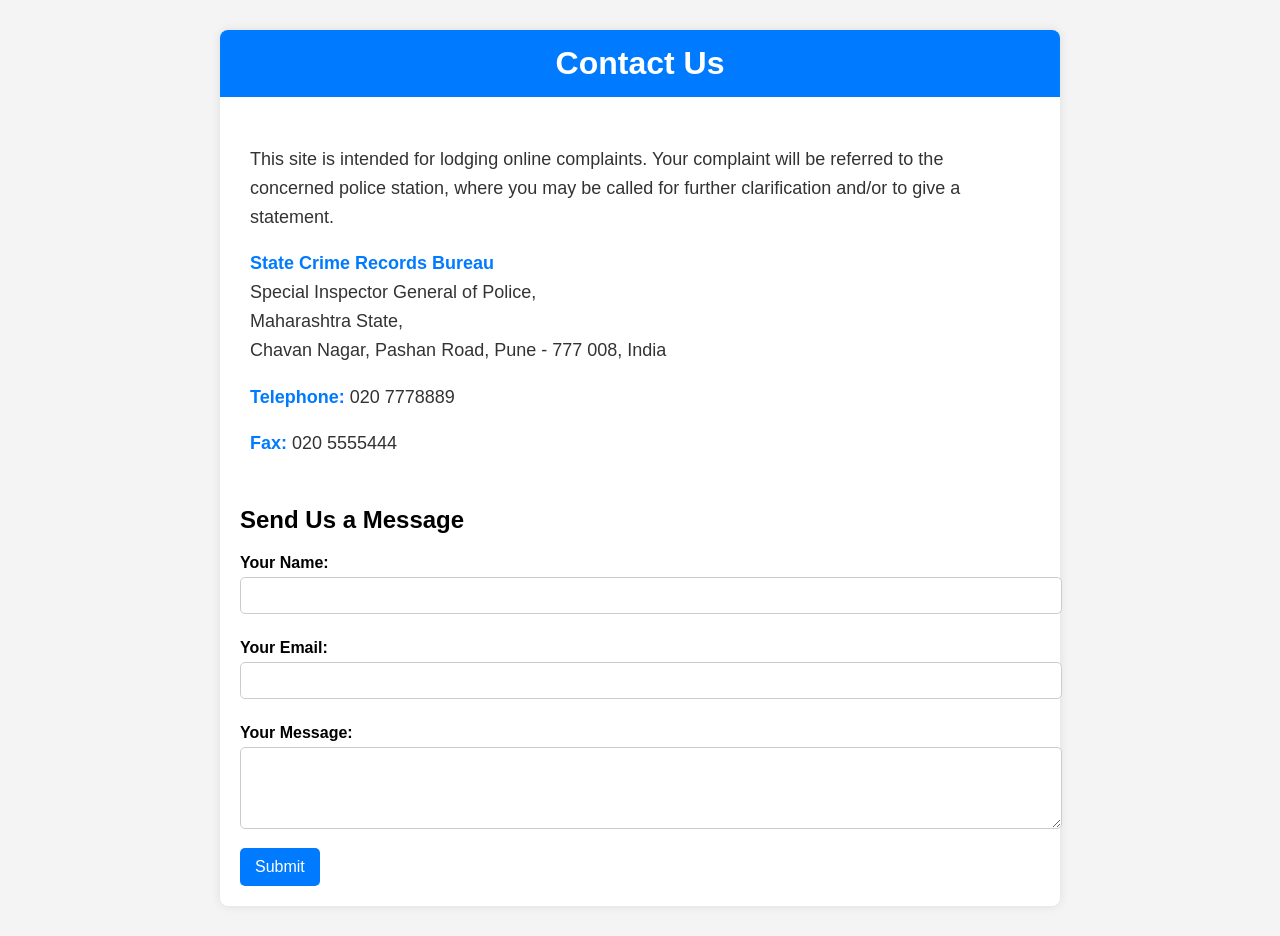
<file: contact.html>
<!DOCTYPE html>
<html lang="en">
  <head>
    <meta charset="UTF-8" />
    <meta name="viewport" content="width=device-width, initial-scale=1.0" />
    <title>Contact Us - Maharashtra Police</title>
    <style>
      body {
        font-family: Arial, sans-serif;
        background-color: #f4f4f4;
        margin: 0;
        padding: 0;
      }
      .container {
        max-width: 800px;
        margin: 30px auto;
        padding: 20px;
        background-color: #fff;
        border-radius: 8px;
        box-shadow: 0 0 10px rgba(0, 0, 0, 0.1);
      }
      h1 {
        background-color: #007bff;
        color: #fff;
        padding: 15px;
        text-align: center;
        border-radius: 8px 8px 0 0;
        margin: -20px -20px 20px -20px;
      }
      .contact-info {
        font-size: 18px;
        line-height: 1.6;
        color: #333;
        padding: 10px;
      }
      .contact-info strong {
        color: #007bff;
      }
      .contact-form {
        margin-top: 20px;
      }
      label {
        font-weight: bold;
        display: block;
        margin: 10px 0 5px;
      }
      input,
      textarea {
        width: 100%;
        padding: 10px;
        margin-bottom: 15px;
        border: 1px solid #ccc;
        border-radius: 5px;
      }
      button {
        background-color: #007bff;
        color: white;
        padding: 10px 15px;
        border: none;
        border-radius: 5px;
        cursor: pointer;
        font-size: 16px;
      }
      button:hover {
        background-color: #0056b3;
      }
      /* Footer */
      footer {
        background-color: #333;
        color: white;
        text-align: center;
        padding: 10px 0;
        margin-top: 20px;
      }

      footer a {
        color: #007bff;
        text-decoration: none;
      }

      footer a:hover {
        text-decoration: underline;
      }
    </style>
  </head>
  <body>
    <div class="container">
      <h1>Contact Us</h1>

      <div class="contact-info">
        <p>
          This site is intended for lodging online complaints. Your complaint
          will be referred to the concerned police station, where you may be
          called for further clarification and/or to give a statement.
        </p>
        <p>
          <strong>State Crime Records Bureau</strong><br />
          Special Inspector General of Police,<br />
          Maharashtra State,<br />
          Chavan Nagar, Pashan Road, Pune - 777 008, India
        </p>

        <p><strong>Telephone:</strong> 020 7778889</p>
        <p><strong>Fax:</strong> 020 5555444</p>
      </div>

      <div class="contact-form">
        <h2>Send Us a Message</h2>
        <form id="contactForm">
  <label for="name">Your Name:</label>
  <input type="text" id="name" name="name" required />

  <label for="email">Your Email:</label>
  <input type="email" id="email" name="email" required />

  <label for="message">Your Message:</label>
  <textarea id="message" name="message" rows="4" required></textarea>

  <button type="submit">Submit</button>
</form>

<script>
document.getElementById("contactForm").addEventListener("submit", function(e) {
    e.preventDefault();
    window.location.href = "view_firs.html";
});
</script>
  </body>
</html>
</file>
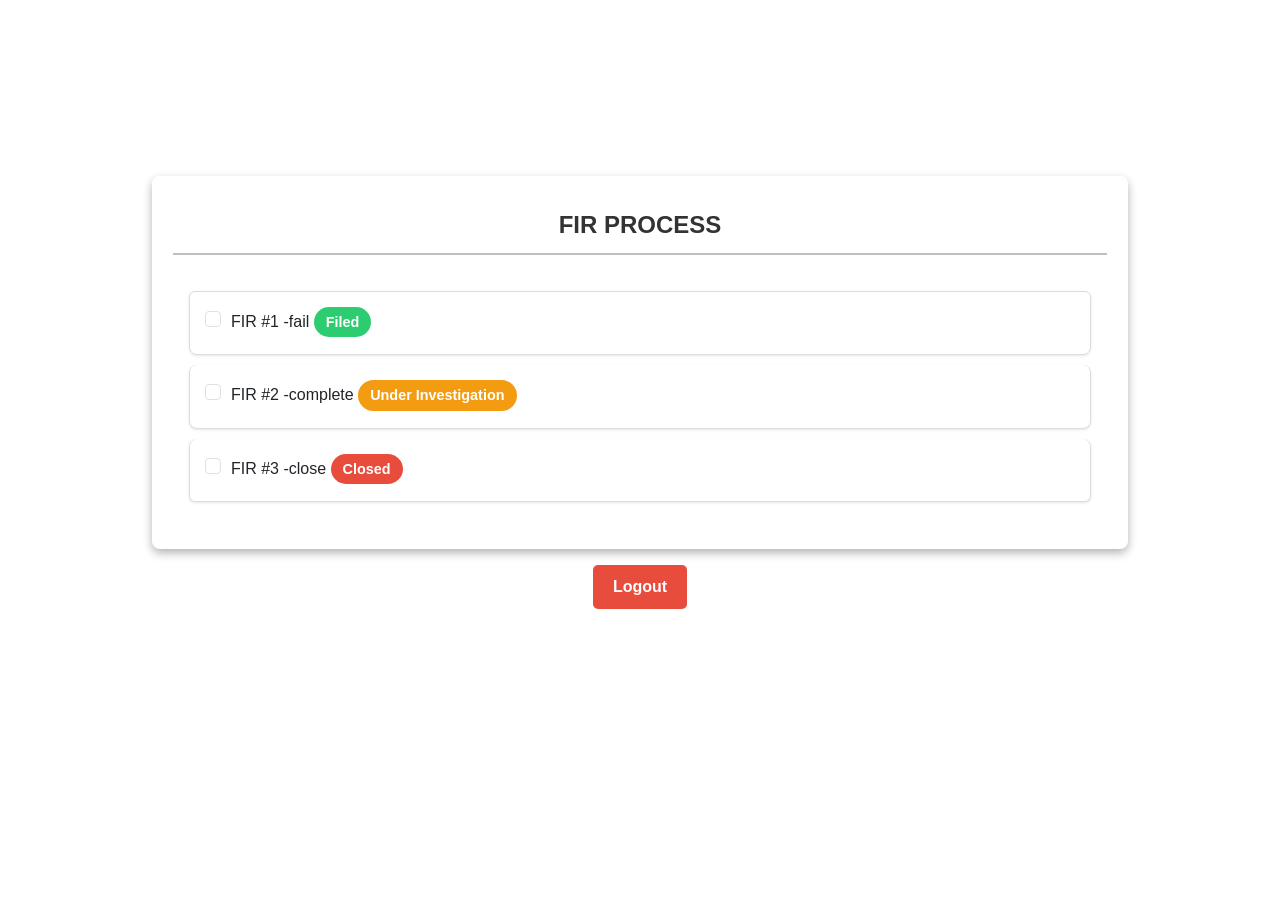
<file: view_firs.html>
<!DOCTYPE html>
<html lang="en">
<head>
  <meta charset="UTF-8">
  <meta name="viewport" content="width=device-width, initial-scale=1.0">
  <title>Admin Dashboard</title>
  <link href="https://cdn.jsdelivr.net/npm/bootstrap@5.3.0-alpha1/dist/css/bootstrap.min.css" rel="stylesheet" />
  <style>
    body {
      margin: 0;
      padding: 0;
      background: url('https://i.pinimg.com/550x/a4/cb/8f/a4cb8f31f0375718e7ee6a994da9fbab.jpg') no-repeat center center fixed;
      background-size: cover;
      font-family: 'Arial', sans-serif;
    }

    /* Overlay Effect */
    body::before {
      content: "";
      position: absolute;
      top: 0;
      left: 0;
      width: 100%;
      height: 100%;
      background: rgba(255, 255, 255, 0.3); /* Slightly stronger overlay for readability */
      z-index: -1;
    }

    .container {
      position: relative;
      z-index: 1;
      text-align: center;
      max-width: 1000px;
      margin: 0 auto;
      padding-top: 50px;
    }

    h1 {
      color: #fff;
      font-size: 2.5rem;
      font-weight: bold;
      margin-bottom: 30px;
    }

    .card {
      background: rgba(255, 255, 255, 0.2);
      backdrop-filter: blur(10px);
      border: 1px solid rgba(255, 255, 255, 0.3);
      color: #333; /* Dark text for contrast */
      border-radius: 8px;
      box-shadow: 0 4px 10px rgba(0, 0, 0, 0.3);
      padding: 20px;
    }

    .card-header {
      font-weight: bold;
      font-size: 1.5rem;
      color: #333;
      background: rgba(255, 255, 255, 0.3);
      padding: 10px;
      border-radius: 8px;
      border-bottom: 2px solid #c2bcbc;
    }

    .card-body {
      margin-top: 20px;
    }

    .list-group-item {
      display: flex;
      justify-content: space-between;
      align-items: center;
      padding: 15px;
      border: 1px solid #ddd;
      margin-bottom: 10px;
      background-color: #fff;
      border-radius: 8px;
      box-shadow: 0 1px 3px rgba(0, 0, 0, 0.1);
    }

    .list-group-item:hover {
      background-color: #f8f9fa;
      transform: scale(1.02);
      transition: all 0.3s ease;
    }

    .badge {
      font-size: 0.9rem;
      padding: 8px 12px;
      border-radius: 20px;
    }

    .form-check-input {
      margin-right: 10px;
    }

    .badge-warning {
      background-color: #f39c12;
    }

    .badge-success {
      background-color: #2ecc71;
    }

    .badge-danger {
      background-color: #e74c3c;
    }

    .btn {
      font-weight: bold;
      padding: 10px 20px;
      border-radius: 5px;
      background-color: #e74c3c;
      border: none;
      color: white;
      transition: background-color 0.3s ease;
    }

    .btn:hover {
      background-color: #c0392b;
    }

  </style>
</head>
<body>
  <div class="container mt-5">
    <h1 class="text-white">ALL FIRs & STATUS</h1>
    
    <div class="card mt-4">
      <div class="card-header">
        FIR PROCESS
      </div>
      <div class="card-body">
        <ul id="firList" class="list-group">
          <!-- FIR List will be dynamically populated here -->
          <li class="list-group-item">
            <div class="form-check">
              <input class="form-check-input" type="checkbox" value="" id="firCheckbox1">
              <label class="form-check-label" for="firCheckbox1">
                FIR #1 -fail <span class="badge badge-success">Filed</span>
              </label>
            </div>
          </li>
          <li class="list-group-item">
            <div class="form-check">
              <input class="form-check-input" type="checkbox" value="" id="firCheckbox2">
              <label class="form-check-label" for="firCheckbox2">
                FIR #2 -complete <span class="badge badge-warning">Under Investigation</span>
              </label>
            </div>
          </li>
          <li class="list-group-item">
            <div class="form-check">
              <input class="form-check-input" type="checkbox" value="" id="firCheckbox3">
              <label class="form-check-label" for="firCheckbox3">
                FIR #3 -close <span class="badge badge-danger">Closed</span>
              </label>
            </div>
          </li>
        </ul>
      </div>
    </div>

    <button id="logout" class="btn mt-3">Logout</button>
  </div>
<script>
document.getElementById("logout").addEventListener("click", function() {
    window.location.href = "officer_login.html";
});
</script>

</body>
</html>
</file>
